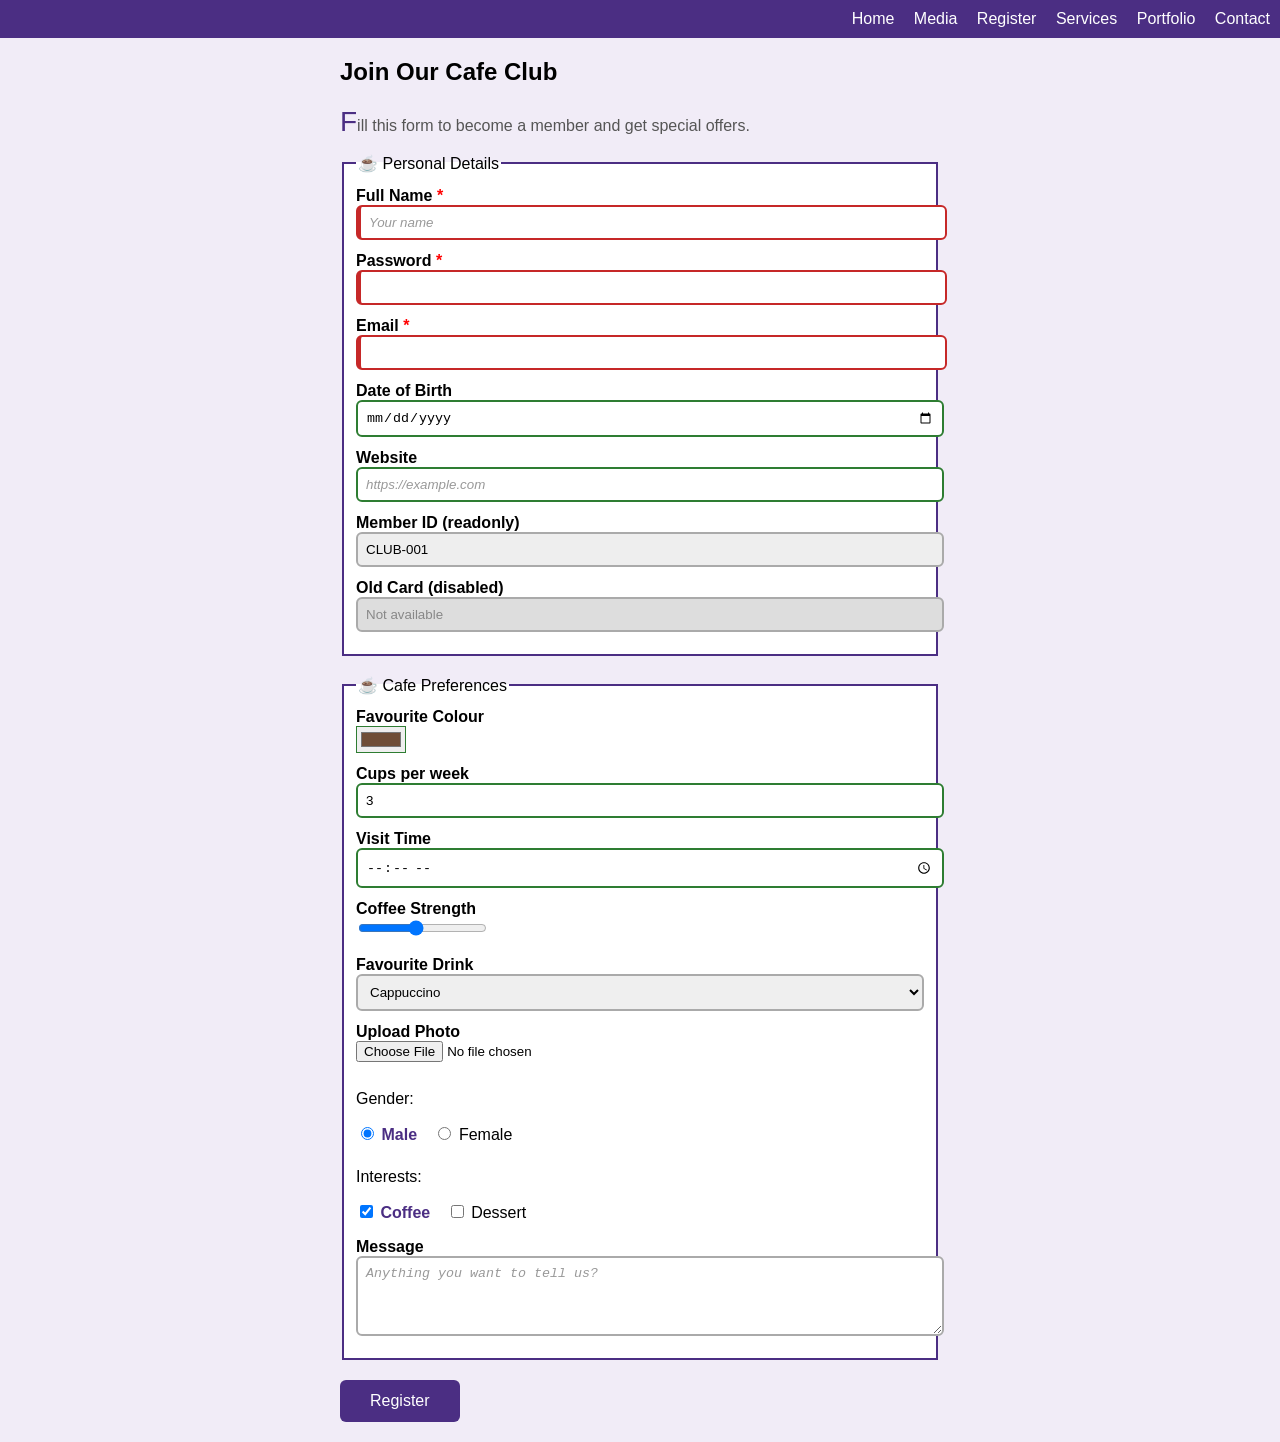
<file: register.html>
<!DOCTYPE html>
<html lang="en">
<head>
  <meta charset="UTF-8">
  <meta name="viewport" content="width=device-width, initial-scale=1">
  <title>Brew &amp; Bite Cafe | Register</title>
  <link rel="stylesheet" href="register.css">
</head>
<body>

  <nav class="navbar">
    <a href="index.html">Home</a>
    <a href="media.html">Media</a>
    <a href="register.html">Register</a>
    <a href="services.html">Services</a>
    <a href="portfolio.html">Portfolio</a>
    <a href="contact.html">Contact</a>
  </nav>

  <main>
    <h2>Join Our Cafe Club</h2>
    <p class="intro">Fill this form to become a member and get special offers.</p>

    <form action="#" method="post">
      <fieldset>
        <legend>Personal Details</legend>

        <label for="name">Full Name</label>
        <input type="text" id="name" name="name" placeholder="Your name" required minlength="3" maxlength="30">

        <label for="pass">Password</label>
        <input type="password" id="pass" name="pass" required minlength="6">

        <label for="email">Email</label>
        <input type="email" id="email" name="email" required>

        <label for="dob">Date of Birth</label>
        <input type="date" id="dob" name="dob">

        <label for="site">Website</label>
        <input type="url" id="site" name="site" placeholder="https://example.com">

        <label for="id">Member ID (readonly)</label>
        <input type="text" id="id" name="id" value="CLUB-001" readonly>

        <label for="old">Old Card (disabled)</label>
        <input type="text" id="old" name="old" value="Not available" disabled>
      </fieldset>

      <fieldset>
        <legend>Cafe Preferences</legend>

        <label for="color">Favourite Colour</label>
        <input type="color" id="color" name="color" value="#6f4e37">

        <label for="cups">Cups per week</label>
        <input type="number" id="cups" name="cups" min="1" max="20" value="3">

        <label for="time">Visit Time</label>
        <input type="time" id="time" name="time">

        <label for="mood">Coffee Strength</label>
        <input type="range" id="mood" name="mood" min="1" max="10" value="5">

        <label for="drink">Favourite Drink</label>
        <select id="drink" name="drink">
          <option value="latte">Latte</option>
          <option value="cappuccino" selected>Cappuccino</option>
          <option value="mocha">Mocha</option>
        </select>

        <label for="photo">Upload Photo</label>
        <input type="file" id="photo" name="photo">

        <p>Gender:</p>
        <input type="radio" id="m" name="gender" value="male" checked>
        <label for="m" class="inline">Male</label>
        <input type="radio" id="f" name="gender" value="female">
        <label for="f" class="inline">Female</label>

        <p>Interests:</p>
        <input type="checkbox" id="c1" name="interest" value="coffee" checked>
        <label for="c1" class="inline">Coffee</label>
        <input type="checkbox" id="c2" name="interest" value="dessert">
        <label for="c2" class="inline">Dessert</label>

        <label for="msg">Message</label>
        <textarea id="msg" name="msg" rows="4" maxlength="200" placeholder="Anything you want to tell us?"></textarea>
      </fieldset>

      <button type="submit">Register</button>
    </form>
  </main>

</body>
</html>
</file>
<file: register.css>
body {
  margin: 0;
  font-family: "Trebuchet MS", Arial, sans-serif;
  background-color: #f1ecf7;
}


.navbar { background-color: #4b2e83; padding: 10px; text-align: right; }
.navbar a { color: #fff; text-decoration: none; margin-left: 15px; padding-bottom: 3px; }
.navbar a:hover { border-bottom: 3px solid #ffd54f; }

main { width: 90%; max-width: 600px; margin: 20px auto; }


form fieldset { margin-bottom: 20px; border: 2px solid #4b2e83; } 
form > fieldset { background-color: #ffffff; }                      
label + input, label + select, label + textarea { margin-bottom: 12px; } 
h2 ~ p { color: #555; }                                             

label { display: block; margin-top: 8px; font-weight: bold; }
label.inline { display: inline; font-weight: normal; margin-right: 12px; }


input[type="text"], input[type="password"], input[type="email"],
input[type="url"], input[type="date"], input[type="time"],
input[type="number"], select, textarea {
  display: block; width: 100%; padding: 8px; border: 2px solid #aaa; border-radius: 6px;
}
input[type="color"] { display: block; }
input[readonly] { background-color: #eee; }
input[disabled] { background-color: #ddd; color: #888; }
input[required] { border-left: 5px solid #e53935; }


input:focus, select:focus, textarea:focus { outline: none; border-color: #4b2e83; background-color: #f7f2ff; }
input:valid { border-color: #2e7d32; }
input:invalid { border-color: #c62828; }
button:hover { background-color: #ffd54f; color: #000; }
input:checked + label { color: #4b2e83; font-weight: bold; }


.intro::first-letter { font-size: 28px; color: #4b2e83; }
label[for="name"]::after, label[for="email"]::after, label[for="pass"]::after { content: " *"; color: red; }
legend::before { content: "\2615  "; }
::placeholder { color: #999; font-style: italic; }
::selection { background-color: #ffd54f; }

button {
  background-color: #4b2e83; color: #fff; border: none;
  padding: 12px 30px; font-size: 16px; border-radius: 6px; cursor: pointer;
}
</file>
